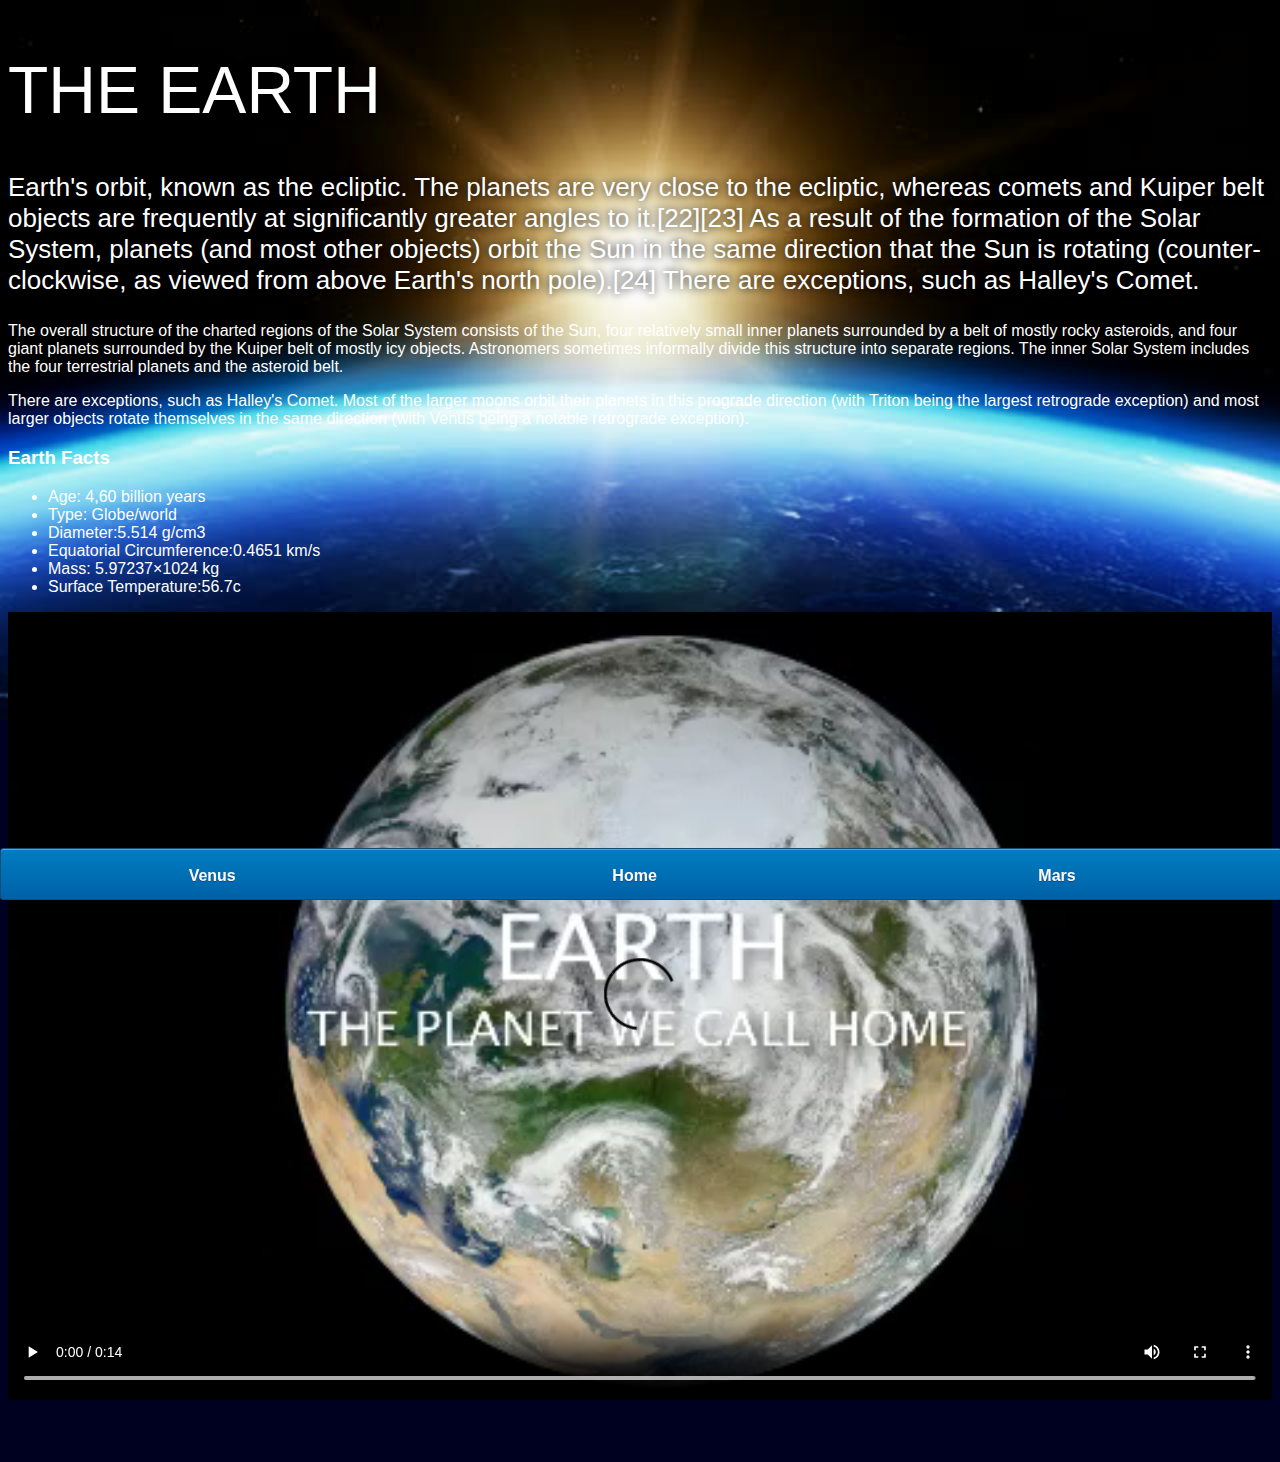
<file: earth.html>
<!DOCTYPE html>
<html>
    <head>
        <title>SOLAR SYSTEM</title>
        <link rel="stylesheet" href="style-pages.css"/>
    </head>
    
    <body>
        <div id="main">
            <div id="content">
                <h1>The Earth</h1>
                <p class="intro">Earth's orbit, known as the ecliptic. The planets are very close to the ecliptic, whereas comets and Kuiper belt objects are frequently at significantly greater angles to it.[22][23] As a result of the formation of the Solar System, planets (and most other objects) orbit the Sun in the same direction that the Sun is rotating (counter-clockwise, as viewed from above Earth's north pole).[24] There are exceptions, such as Halley's Comet.</p>
                <p>The overall structure of the charted regions of the Solar System consists of the Sun, four relatively small inner planets surrounded by a belt of mostly rocky asteroids, and four giant planets surrounded by the Kuiper belt of mostly icy objects. Astronomers sometimes informally divide this structure into separate regions. The inner Solar System includes the four terrestrial planets and the asteroid belt.</p>
                <p>There are exceptions, such as Halley's Comet. Most of the larger moons orbit their planets in this prograde direction (with Triton being the largest retrograde exception) and most larger objects rotate themselves in the same direction (with Venus being a notable retrograde exception).</p>
                <h3>Earth Facts</h3>
                <ul>
                    <li>Age: 4,60 billion years</li>
                     <li>Type: Globe/world</li>
                     <li>Diameter:5.514 g/cm3</li>
                     <li>Equatorial Circumference:0.4651 km/s</li>
                     <li>Mass:	5.97237×1024 kg </li>
                     <li>Surface Temperature:56.7c </li>
                </ul>
                
                <video id="video" controls>
                    <source src="video/earth-video.mp4" type="video/mp4">
                
                </video>
                
            
            </div>
            <div id="tabs-bottom">
                <a href="venus.html">Venus</a>
                <a href="index.html">Home</a>
                <a href="mars.html">Mars</a>
            
            </div>
        
        </div>
    
    </body>

</html>
</file>
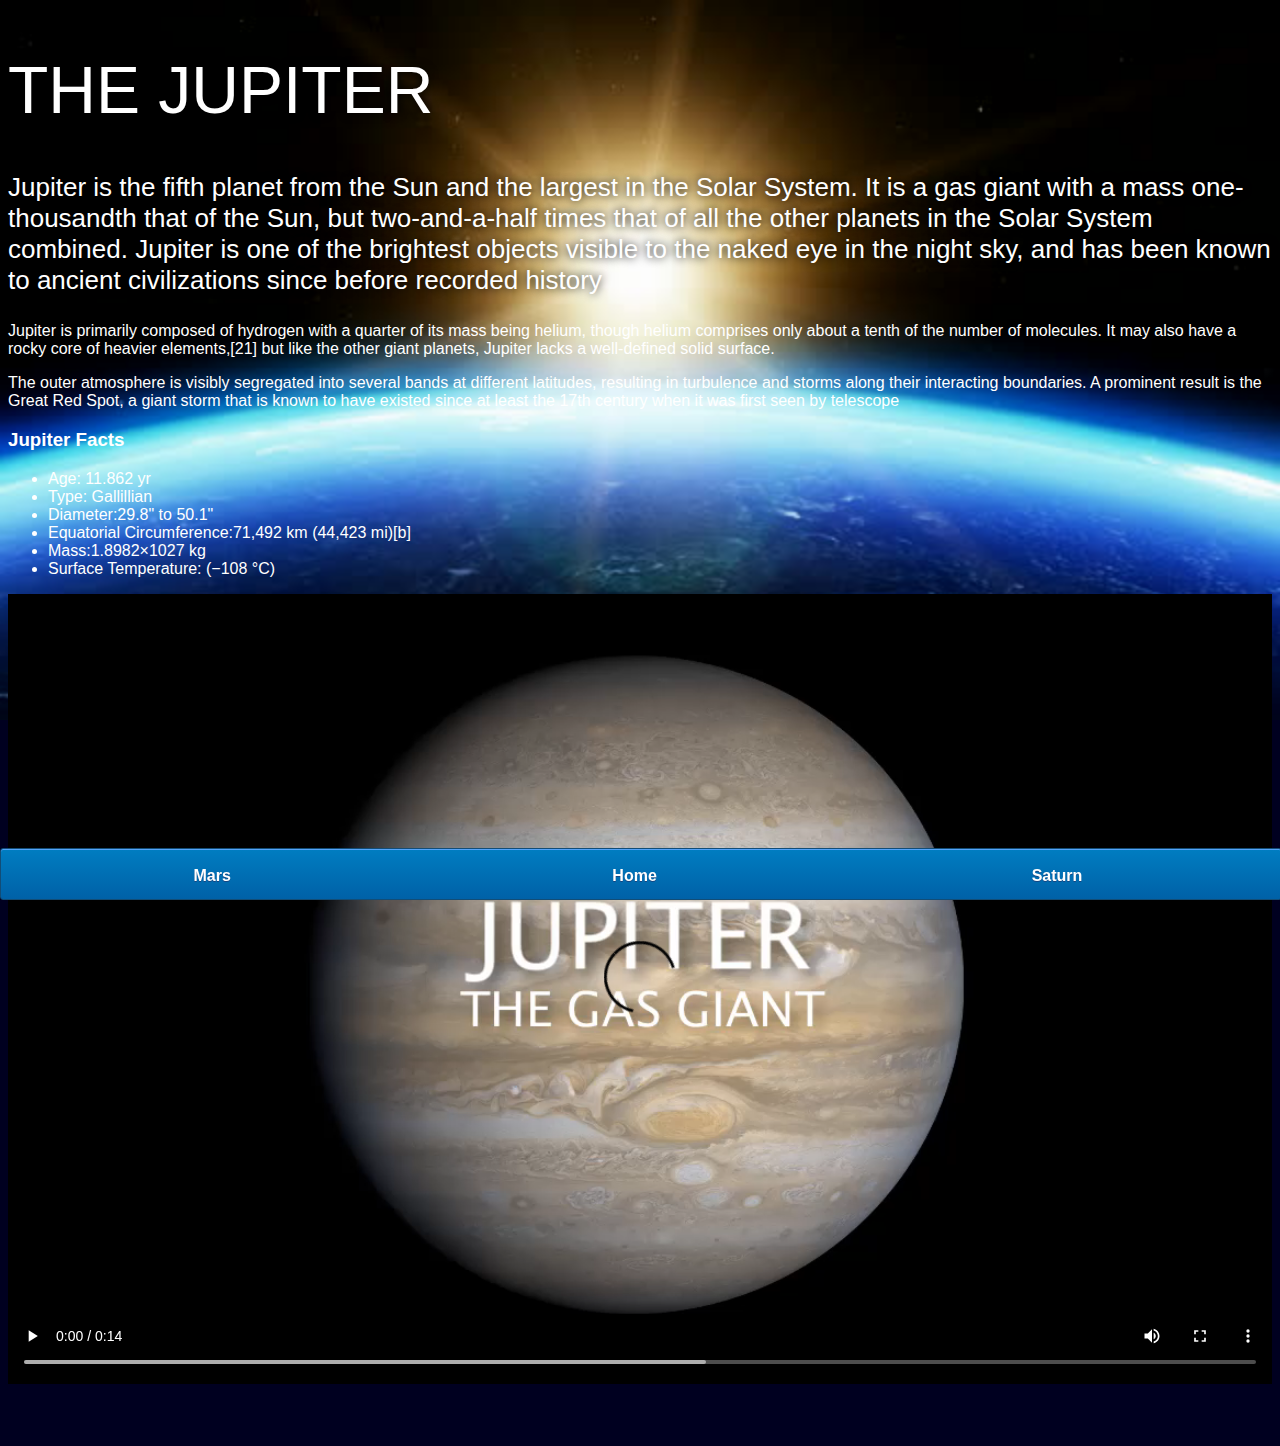
<file: jupiter.html>
<!DOCTYPE html>
<html>
    <head>
        <title>SOLAR SYSTEM</title>
        <link rel="stylesheet" href="style-pages.css"/>
    </head>
    
    <body>
        <div id="main">
            <div id="content">
                <h1>The Jupiter</h1>
                <p class="intro">Jupiter is the fifth planet from the Sun and the largest in the Solar System. It is a gas giant with a mass one-thousandth that of the Sun, but two-and-a-half times that of all the other planets in the Solar System combined. Jupiter is one of the brightest objects visible to the naked eye in the night sky, and has been known to ancient civilizations since before recorded history</p>
                <p>Jupiter is primarily composed of hydrogen with a quarter of its mass being helium, though helium comprises only about a tenth of the number of molecules. It may also have a rocky core of heavier elements,[21] but like the other giant planets, Jupiter lacks a well-defined solid surface.</p>
                <p>The outer atmosphere is visibly segregated into several bands at different latitudes, resulting in turbulence and storms along their interacting boundaries. A prominent result is the Great Red Spot, a giant storm that is known to have existed since at least the 17th century when it was first seen by telescope</p>
                <h3>Jupiter Facts</h3>
                <ul>
                    <li>Age: 11.862 yr</li>
                     <li>Type: Gallillian</li>
                     <li>Diameter:29.8" to 50.1"</li>
                     <li>Equatorial Circumference:71,492 km (44,423 mi)[b]</li>
                     <li>Mass:1.8982×1027 kg </li>
                     <li>Surface Temperature: (−108 °C)</li>
                </ul>
                
                <video id="video" controls>
                    <source src="video/jupiter-video.mp4" type="video/mp4">
                
                </video>
                
            
            </div>
            <div id="tabs-bottom">
                <a href="mars.html">Mars</a>
                <a href="index.html">Home</a>
                <a href="saturn.html">Saturn</a>
            
            </div>
        
        </div>
    
    </body>

</html>
</file>
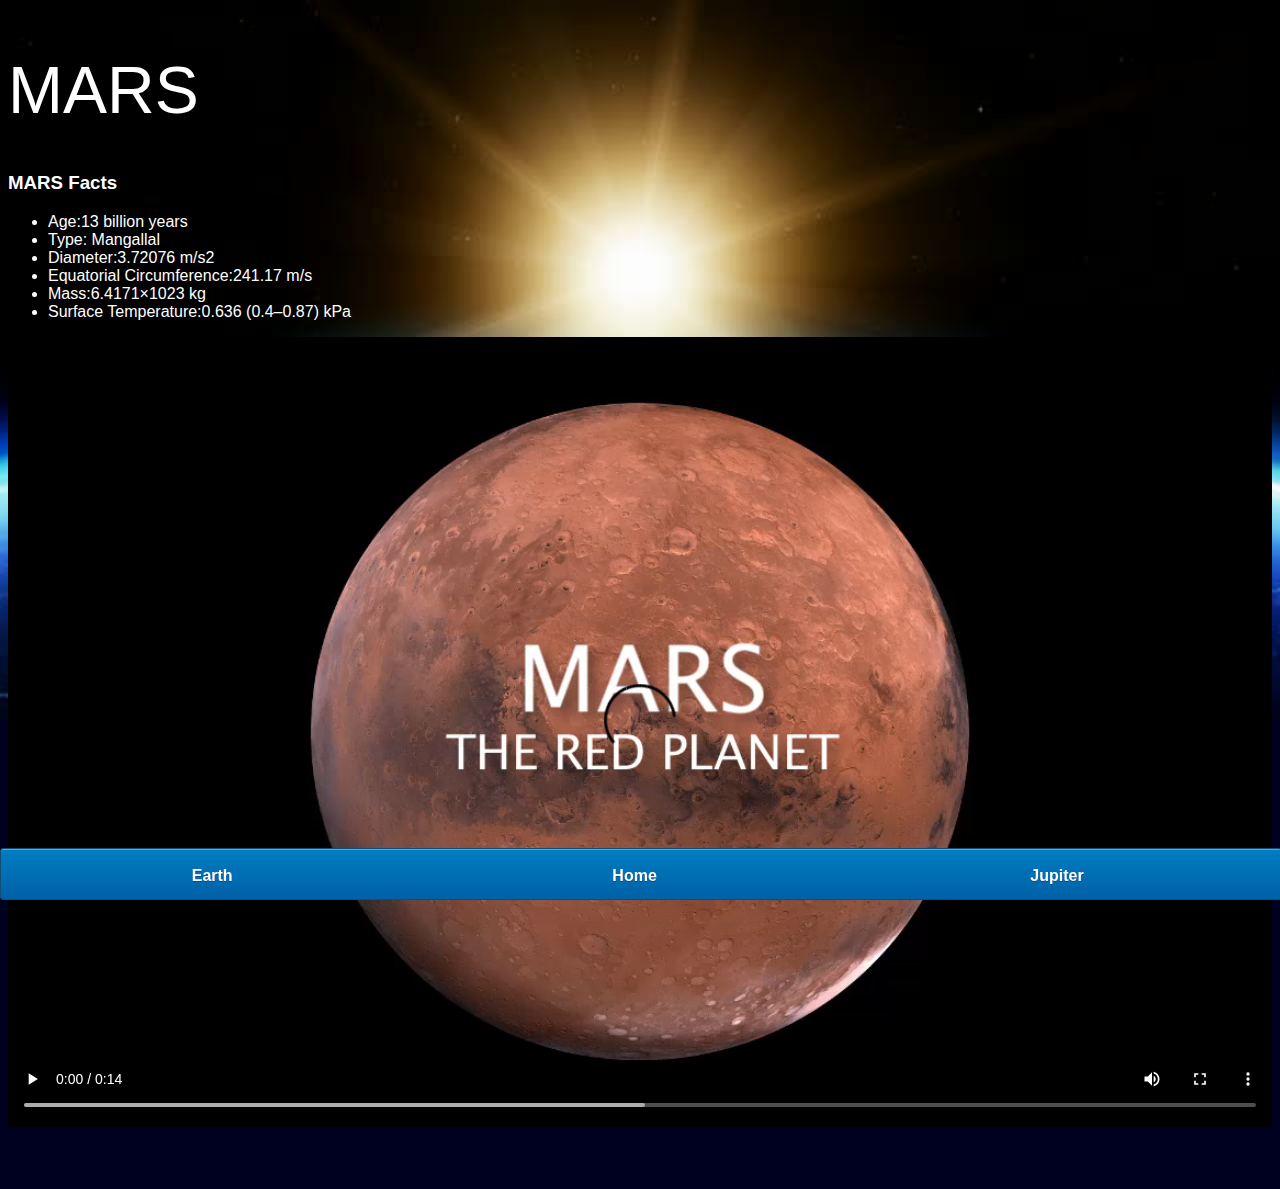
<file: mars.html>
<!DOCTYPE html>
<html>
    <head>
        <title>SOLAR SYSTEM</title>
        <link rel="stylesheet" href="style-pages.css"/>
    </head>
    
    <body>
        <div id="main">
            <div id="content">
                <h1>Mars</h1>
                <p class="intro"></p>
                <p></p>
                <p></p>
                <h3>MARS Facts</h3>
                <ul>
                    <li>Age:13 billion years </li>
                     <li>Type: Mangallal </li>
                     <li>Diameter:3.72076 m/s2</li>
                     <li>Equatorial Circumference:241.17 m/s</li>
                     <li>Mass:6.4171×1023 kg</li>
                     <li>Surface Temperature:0.636 (0.4–0.87) kPa </li>
                </ul>
                
                <video id="video" controls>
                    <source src="video/mars-video.mp4" type="video/mp4">
                
                </video>
                
            
            </div>
            <div id="tabs-bottom">
                <a href="earth.html">Earth</a>
                <a href="index.html">Home</a>
                <a href="jupiter.html">Jupiter</a>
            
            </div>
        
        </div>
    
    </body>

</html>
</file>
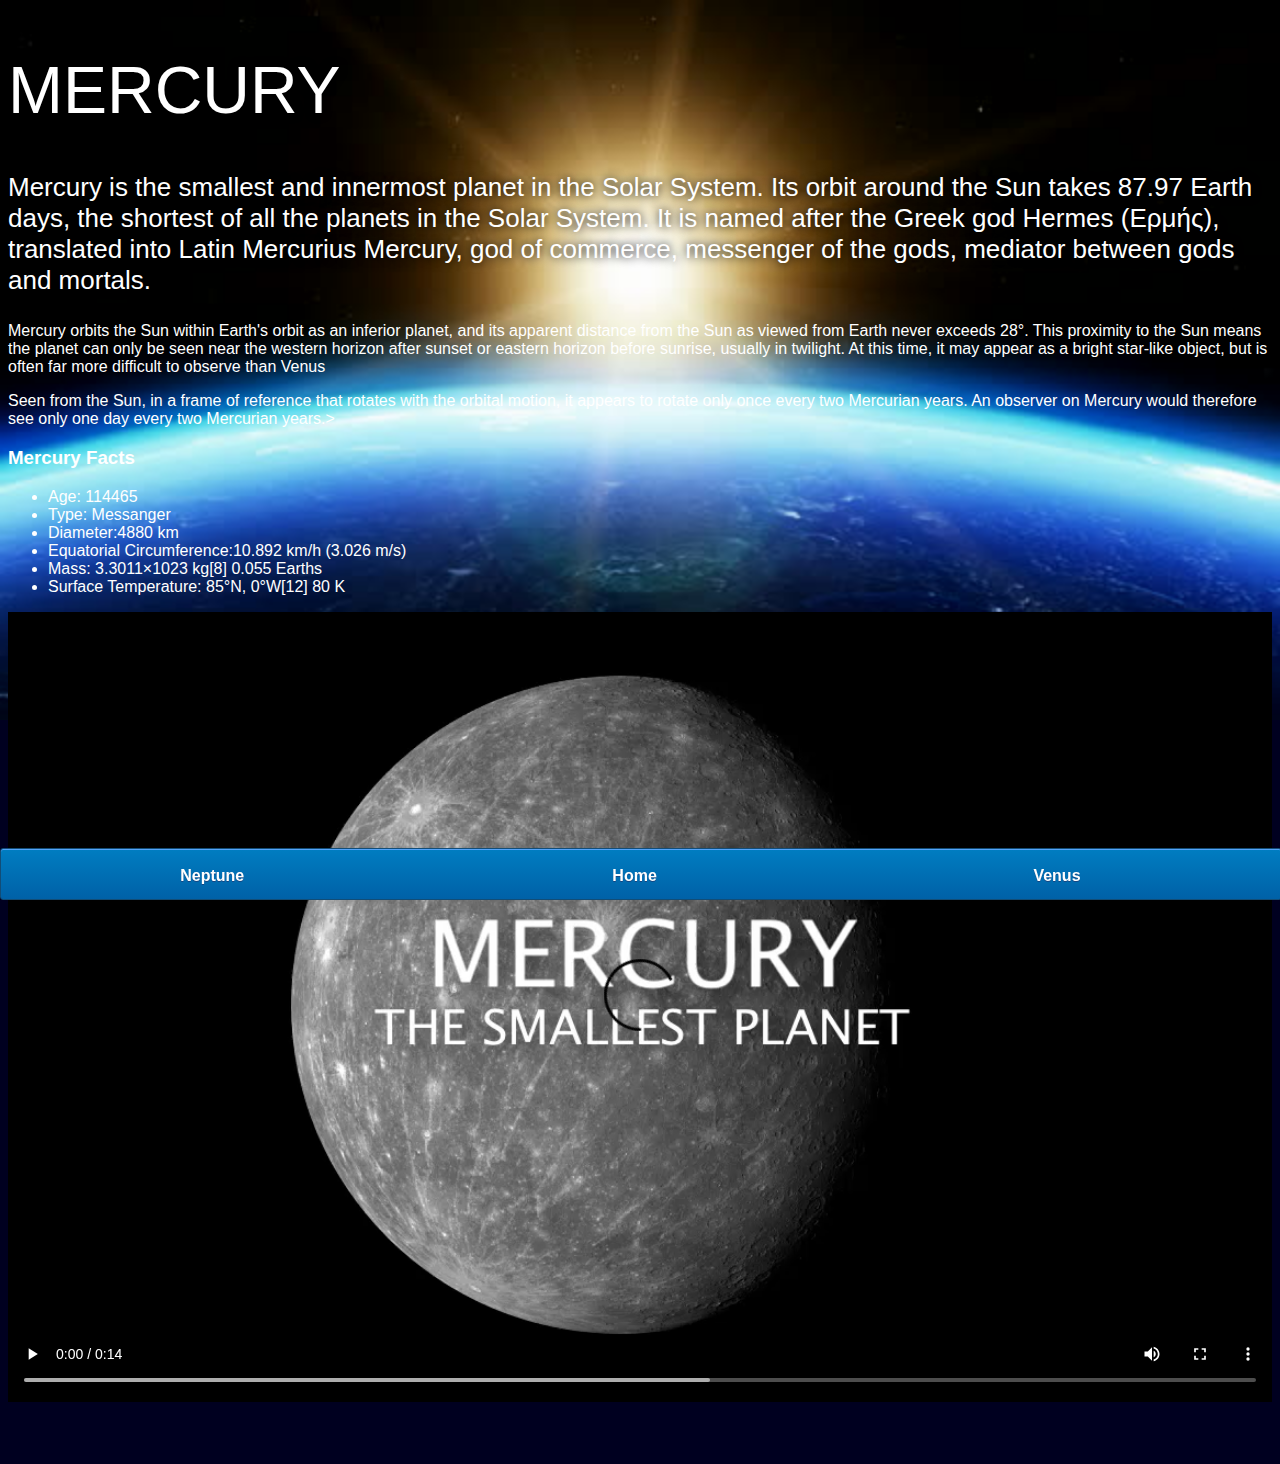
<file: mercury.html>
<!DOCTYPE html>
<html>
    <head>
        <title>SOLAR SYSTEM</title>
        <link rel="stylesheet" href="style-pages.css"/>
    </head>
    
    <body>
        <div id="main">
            <div id="content">
                <h1>Mercury</h1>
                <p class="intro">Mercury is the smallest and innermost planet in the Solar System. Its orbit around the Sun takes 87.97 Earth days, the shortest of all the planets in the Solar System. It is named after the Greek god Hermes (Ερμής), translated into Latin Mercurius Mercury, god of commerce, messenger of the gods, mediator between gods and mortals.</p>
                <p>Mercury orbits the Sun within Earth's orbit as an inferior planet, and its apparent distance from the Sun as viewed from Earth never exceeds 28°. This proximity to the Sun means the planet can only be seen near the western horizon after sunset or eastern horizon before sunrise, usually in twilight. At this time, it may appear as a bright star-like object, but is often far more difficult to observe than Venus</p>
                <p> Seen from the Sun, in a frame of reference that rotates with the orbital motion, it appears to rotate only once every two Mercurian years. An observer on Mercury would therefore see only one day every two Mercurian years.></p>
                <h3>Mercury Facts</h3>
                <ul>
                    <li>Age: 114465 </li>
                     <li>Type: Messanger</li>
                     <li>Diameter:4880 km</li>
                     <li>Equatorial Circumference:10.892 km/h (3.026 m/s)</li>
                     <li>Mass: 3.3011×1023 kg[8]
0.055 Earths</li>
                     <li>Surface Temperature: 85°N, 0°W[12]	80 K</li>
                </ul>
                
                <video id="video" controls>
                    <source src="video/mercury-video.mp4" type="video/mp4">
                
                </video>
                
            
            </div>
            <div id="tabs-bottom">
                <a href="sun.html">Neptune</a>
                <a href="index.html">Home</a>
                <a href="venus.html">Venus</a>
            
            </div>
        
        </div>
    
    </body>

</html>
</file>
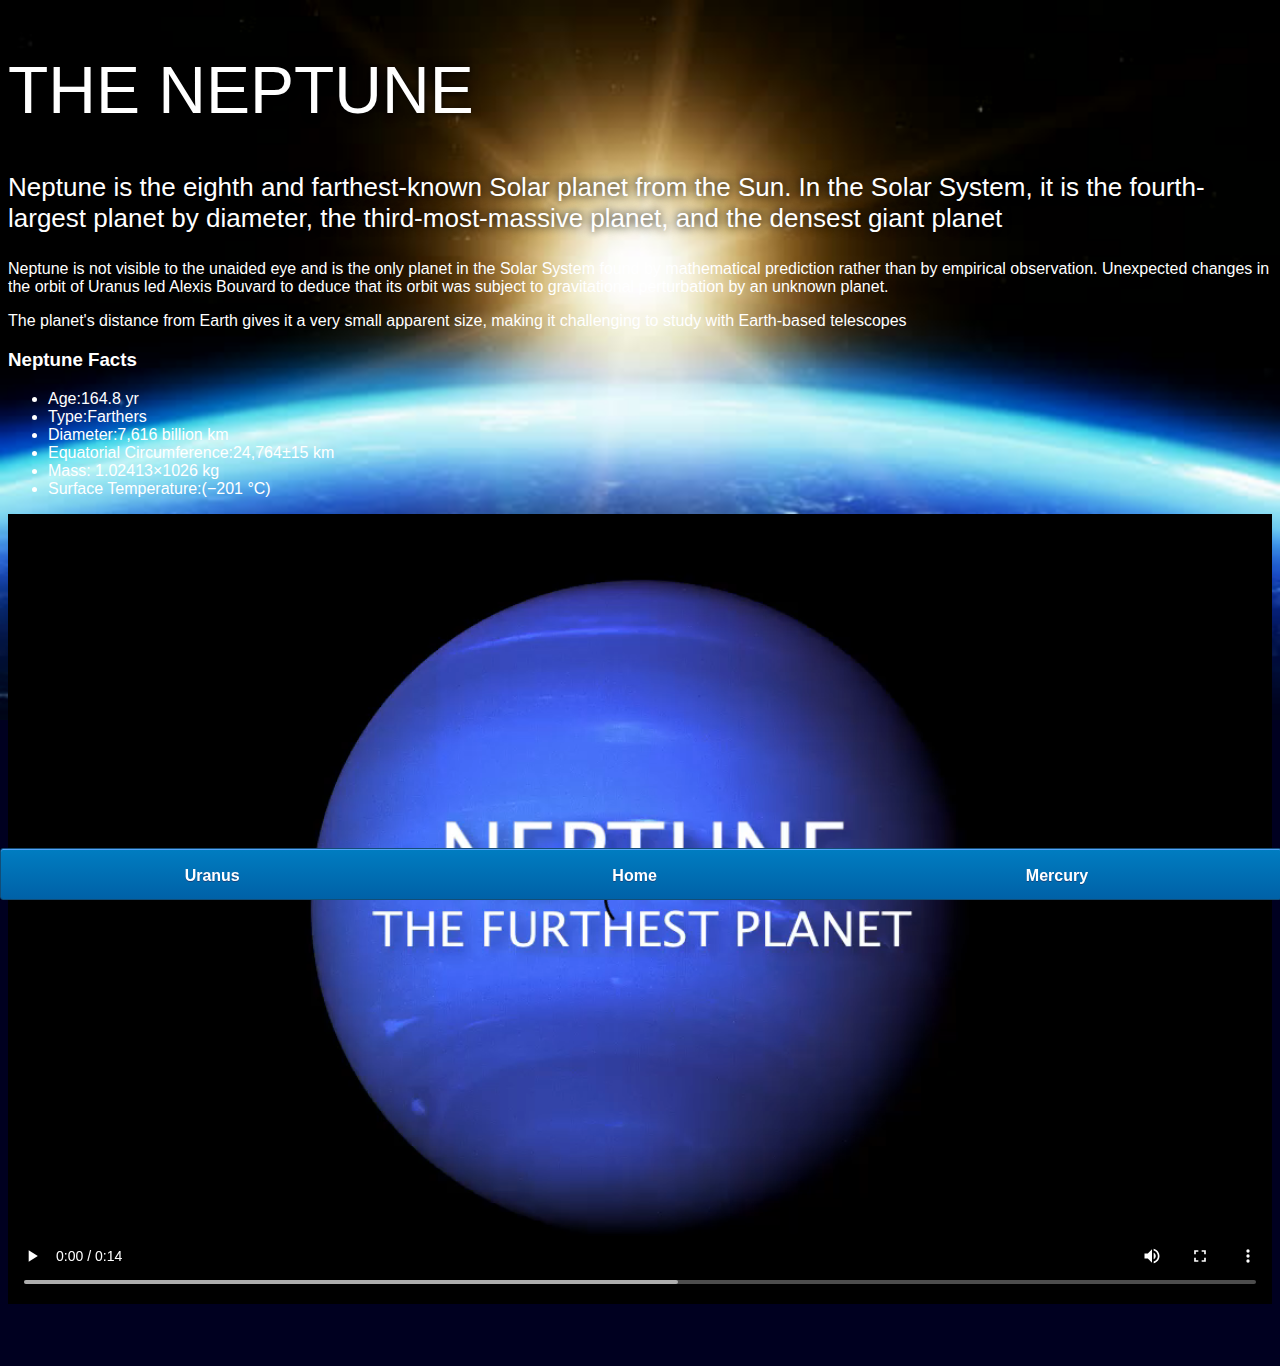
<file: neptune.html>
<!DOCTYPE html>
<html>
    <head>
        <title>SOLAR SYSTEM</title>
        <link rel="stylesheet" href="style-pages.css"/>
    </head>
    
    <body>
        <div id="main">
            <div id="content">
                <h1>The Neptune</h1>
                <p class="intro">Neptune is the eighth and farthest-known Solar planet from the Sun. In the Solar System, it is the fourth-largest planet by diameter, the third-most-massive planet, and the densest giant planet</p>
                <p>Neptune is not visible to the unaided eye and is the only planet in the Solar System found by mathematical prediction rather than by empirical observation. Unexpected changes in the orbit of Uranus led Alexis Bouvard to deduce that its orbit was subject to gravitational perturbation by an unknown planet.</p>
                <p>The planet's distance from Earth gives it a very small apparent size, making it challenging to study with Earth-based telescopes</p>
                <h3>Neptune Facts</h3>
                <ul>
                    <li>Age:164.8 yr </li>
                     <li>Type:Farthers </li>
                     <li>Diameter:7,616 billion km</li>
                     <li>Equatorial Circumference:24,764±15 km</li>
                     <li>Mass:	1.02413×1026 kg </li>
                     <li>Surface Temperature:(−201 °C)</li>
                </ul>
                
                <video id="video" controls>
                    <source src="video/neptune-video.mp4" type="video/mp4">
                
                </video>
                
            
            </div>
            <div id="tabs-bottom">
                <a href="uranus.html">Uranus</a>
                <a href="index.html">Home</a>
                <a href="mercury.html">Mercury</a>
            
            </div>
        
        </div>
    
    </body>

</html>
</file>
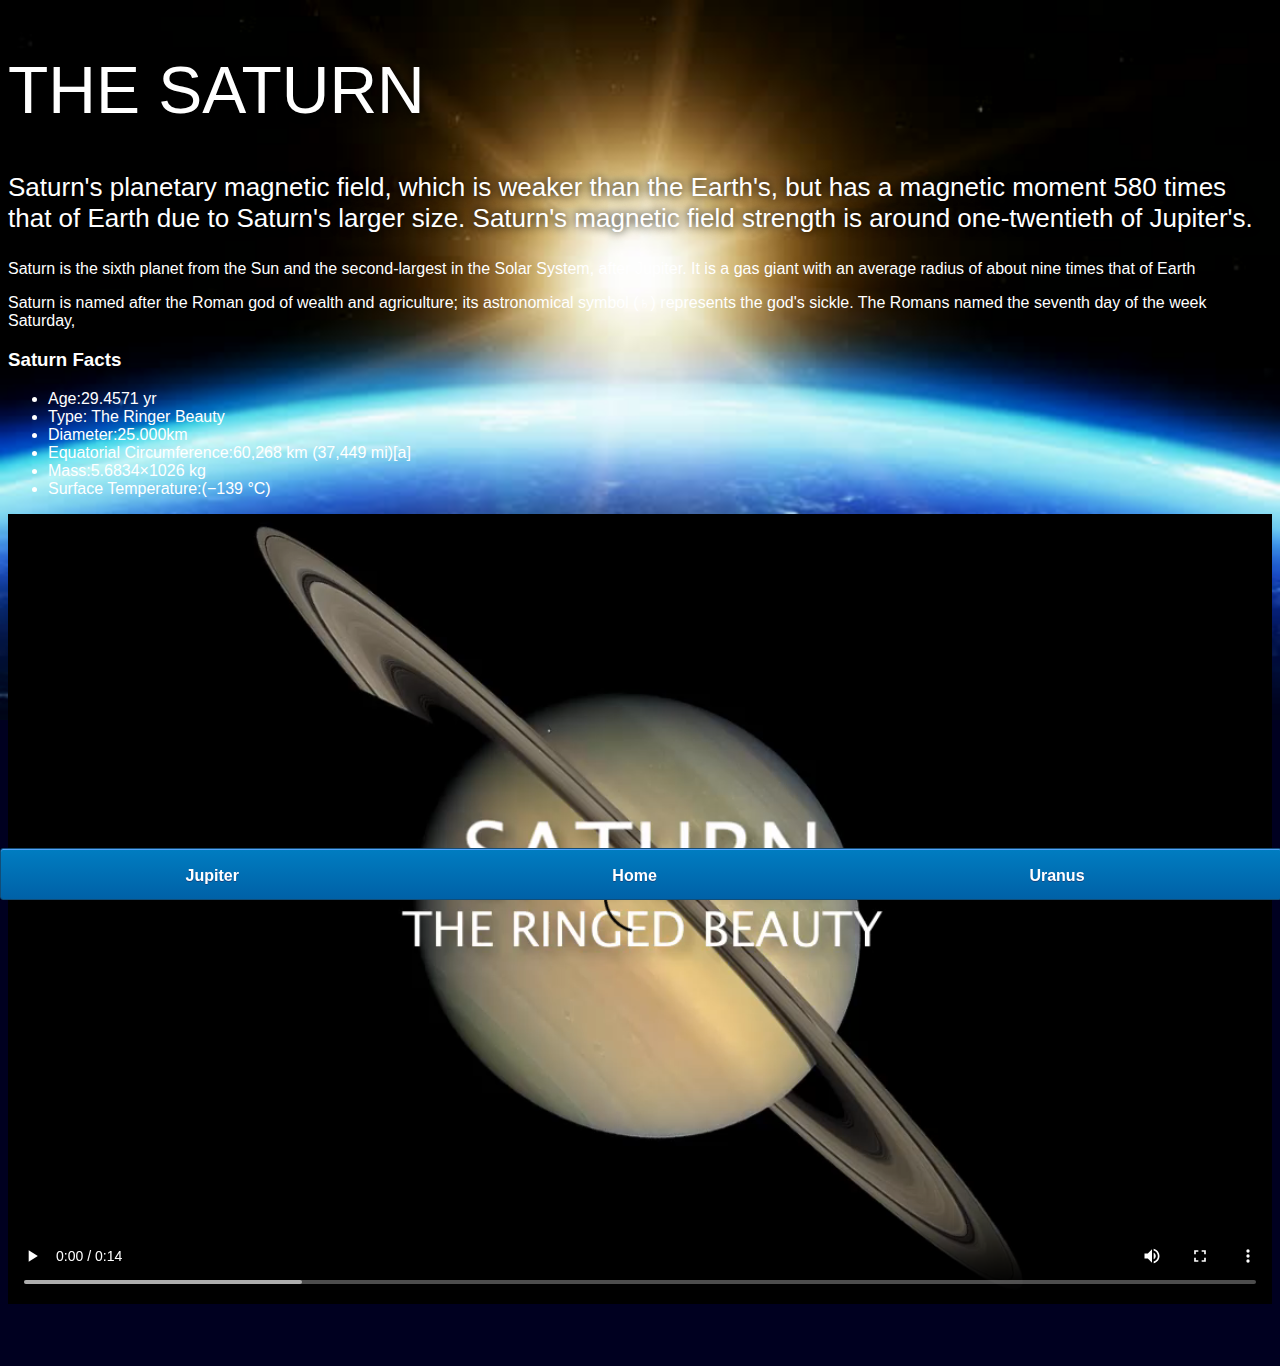
<file: saturn.html>
<!DOCTYPE html>
<html>
    <head>
        <title>SOLAR SYSTEM</title>
        <link rel="stylesheet" href="style-pages.css"/>
    </head>
    
    <body>
        <div id="main">
            <div id="content">
                <h1>The Saturn
                </h1>
                <p class="intro">Saturn's planetary magnetic field, which is weaker than the Earth's, but has a magnetic moment 580 times that of Earth due to Saturn's larger size. Saturn's magnetic field strength is around one-twentieth of Jupiter's.</p>
                <p>Saturn is the sixth planet from the Sun and the second-largest in the Solar System, after Jupiter. It is a gas giant with an average radius of about nine times that of Earth</p>
                <p>Saturn is named after the Roman god of wealth and agriculture; its astronomical symbol (♄) represents the god's sickle. The Romans named the seventh day of the week Saturday,</p>
                <h3>Saturn Facts</h3>
                <ul>
                    <li>Age:29.4571 yr </li>
                     <li>Type: The Ringer Beauty</li>
                     <li>Diameter:25.000km</li>
                     <li>Equatorial Circumference:60,268 km (37,449 mi)[a]</li>
                     <li>Mass:5.6834×1026 kg </li>
                     <li>Surface Temperature:(−139 °C) </li>
                </ul>
                
                <video id="video" controls>
                    <source src="video/saturn-video.mp4" type="video/mp4">
                
                </video>
                
            
            </div>
            <div id="tabs-bottom">
                <a href="jupiter.html">Jupiter</a>
                <a href="index.html">Home</a>
                <a href="uranus.html">Uranus</a>
            
            </div>
        
        </div>
    
    </body>

</html>
</file>
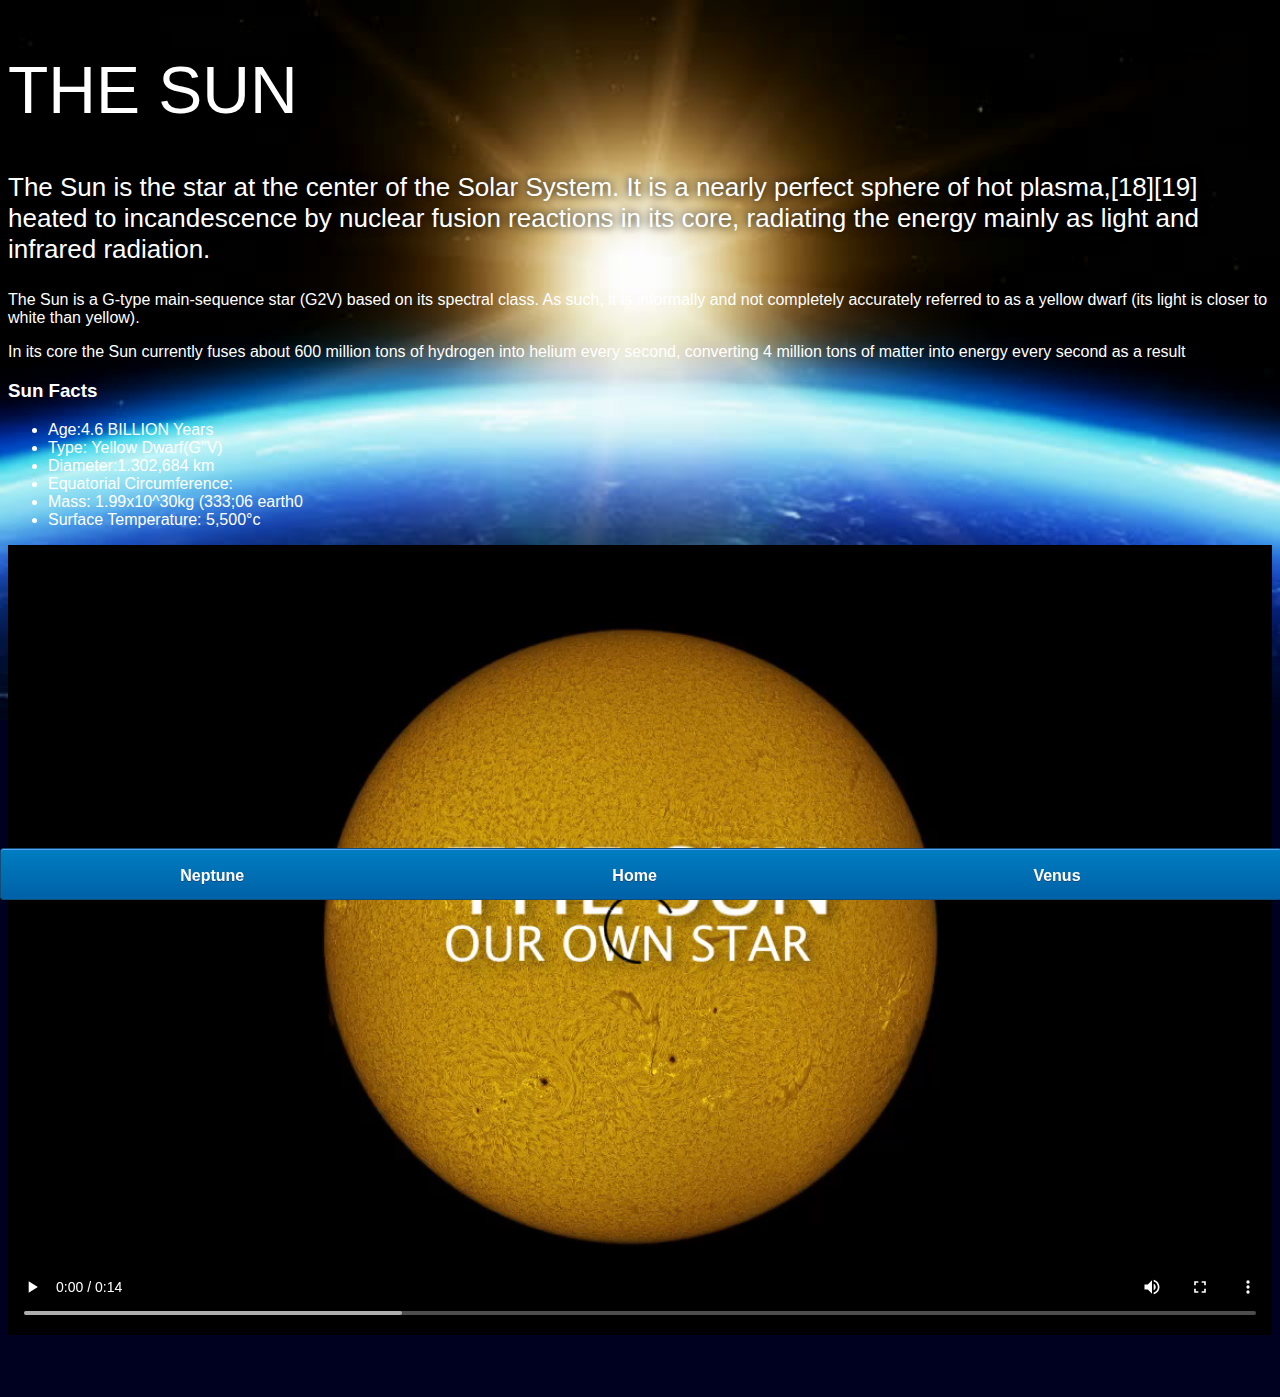
<file: sun.html>
<!DOCTYPE html>
<html>
    <head>
        <title>SOLAR SYSTEM</title>
        <link rel="stylesheet" href="style-pages.css"/>
    </head>
    
    <body>
        <div id="main">
            <div id="content">
                <h1>The Sun</h1>
                <p class="intro">The Sun is the star at the center of the Solar System. It is a nearly perfect sphere of hot plasma,[18][19] heated to incandescence by nuclear fusion reactions in its core, radiating the energy mainly as light and infrared radiation.</p>
                <p>The Sun is a G-type main-sequence star (G2V) based on its spectral class. As such, it is informally and not completely accurately referred to as a yellow dwarf (its light is closer to white than yellow).</p>
                <p>In its core the Sun currently fuses about 600 million tons of hydrogen into helium every second, converting 4 million tons of matter into energy every second as a result</p>
                <h3>Sun Facts</h3>
                <ul>
                    <li>Age:4.6 BILLION Years </li>
                     <li>Type: Yellow Dwarf(G"V)</li>
                     <li>Diameter:1.302,684 km</li>
                     <li>Equatorial Circumference:</li>
                     <li>Mass: 1.99x10^30kg (333;06 earth0</li>
                     <li>Surface Temperature: 5,500&deg;c</li>
                </ul>
                
                <video id="video" controls>
                    <source src="video/sun-video.mp4" type="video/mp4">
                
                </video>
                
            
            </div>
            <div id="tabs-bottom">
                <a href="neptune.html">Neptune</a>
                <a href="index.html">Home</a>
                <a href="venus.html">Venus</a>
            
            </div>
        
        </div>
    
    </body>

</html>
</file>
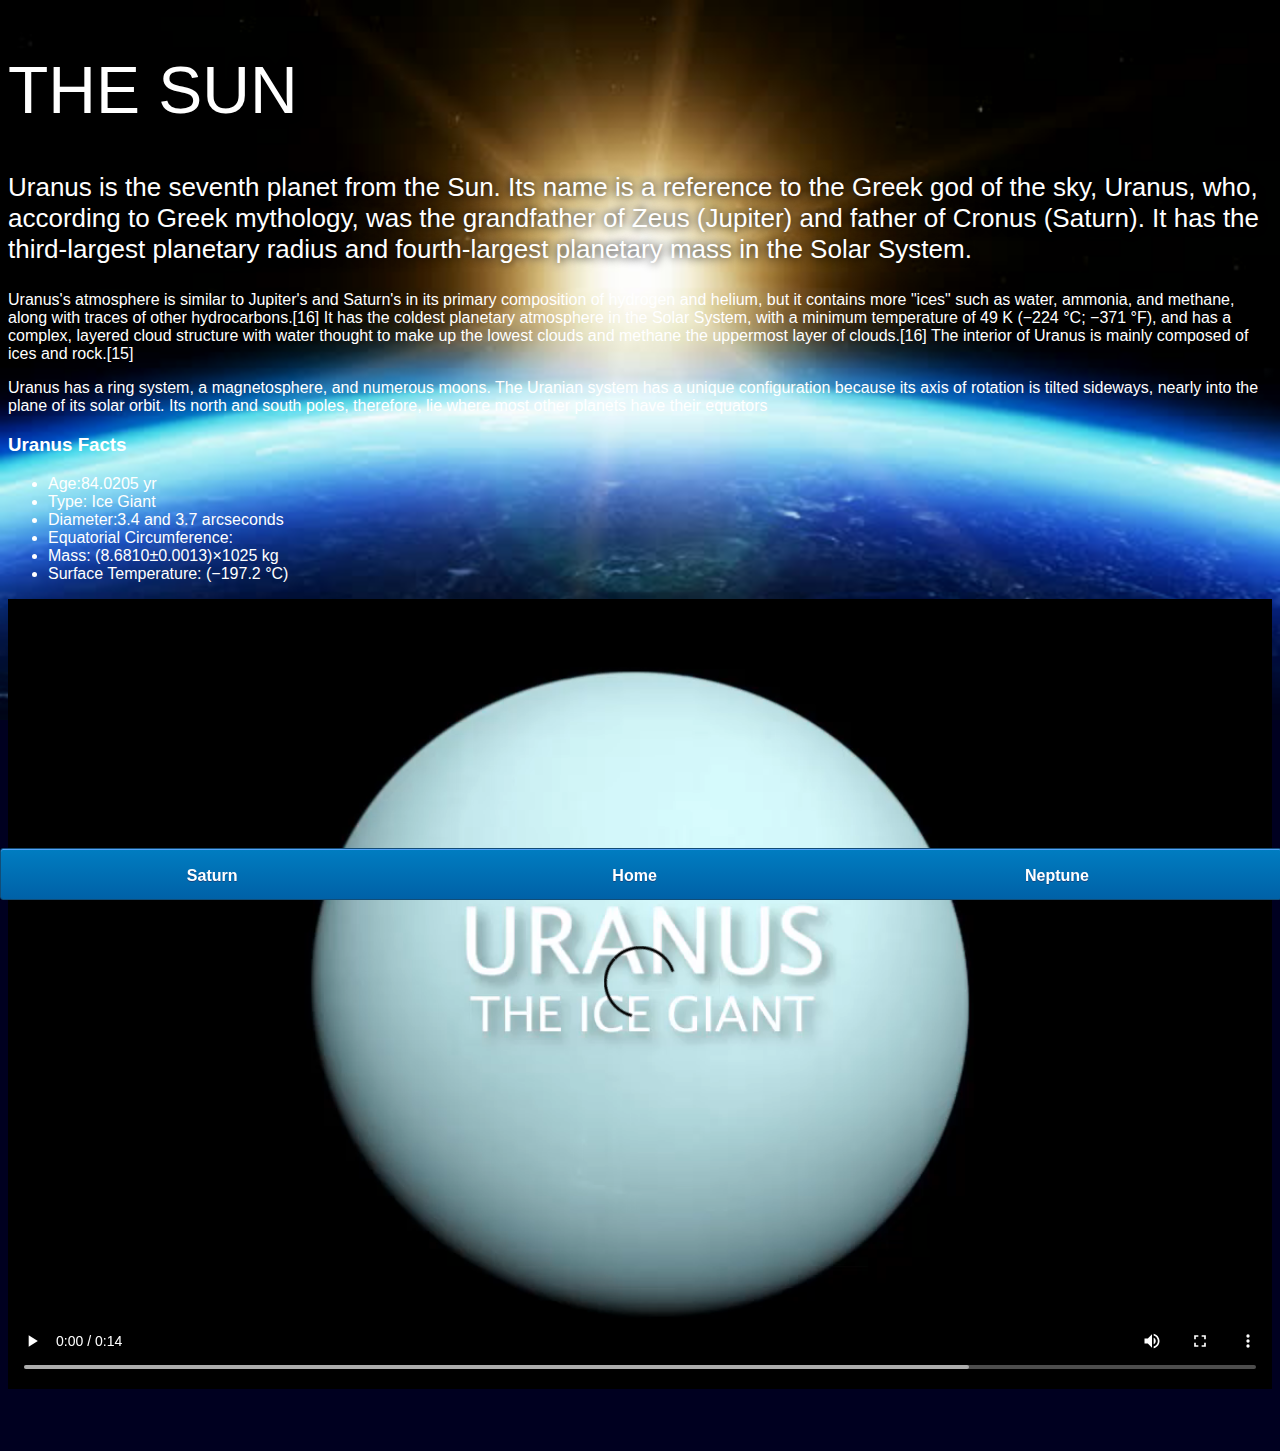
<file: uranus.html>
<!DOCTYPE html>
<html>
    <head>
        <title>SOLAR SYSTEM</title>
        <link rel="stylesheet" href="style-pages.css"/>
    </head>
    
    <body>
        <div id="main">
            <div id="content">
                <h1>The Sun</h1>
                <p class="intro">Uranus is the seventh planet from the Sun. Its name is a reference to the Greek god of the sky, Uranus, who, according to Greek mythology, was the grandfather of Zeus (Jupiter) and father of Cronus (Saturn). It has the third-largest planetary radius and fourth-largest planetary mass in the Solar System. </p>
                <p>Uranus's atmosphere is similar to Jupiter's and Saturn's in its primary composition of hydrogen and helium, but it contains more "ices" such as water, ammonia, and methane, along with traces of other hydrocarbons.[16] It has the coldest planetary atmosphere in the Solar System, with a minimum temperature of 49 K (−224 °C; −371 °F), and has a complex, layered cloud structure with water thought to make up the lowest clouds and methane the uppermost layer of clouds.[16] The interior of Uranus is mainly composed of ices and rock.[15]</p>
                <p>Uranus has a ring system, a magnetosphere, and numerous moons. The Uranian system has a unique configuration because its axis of rotation is tilted sideways, nearly into the plane of its solar orbit. Its north and south poles, therefore, lie where most other planets have their equators</p>
                <h3>Uranus Facts</h3>
                <ul>
                    <li>Age:84.0205 yr </li>
                     <li>Type: Ice Giant</li>
                     <li>Diameter:3.4 and 3.7 arcseconds</li>
                     <li>Equatorial Circumference:</li>
                     <li>Mass:	(8.6810±0.0013)×1025 kg</li>
                     <li>Surface Temperature: (−197.2 °C)</li>
                </ul>
                
                <video id="video" controls>
                    <source src="video/uranus-video.mp4" type="video/mp4">
                
                </video>
                
            
            </div>
            <div id="tabs-bottom">
                <a href="saturn.html">Saturn</a>
                <a href="index.html">Home</a>
                <a href="neptune.html">Neptune</a>
            
            </div>
        
        </div>
    
    </body>

</html>
</file>
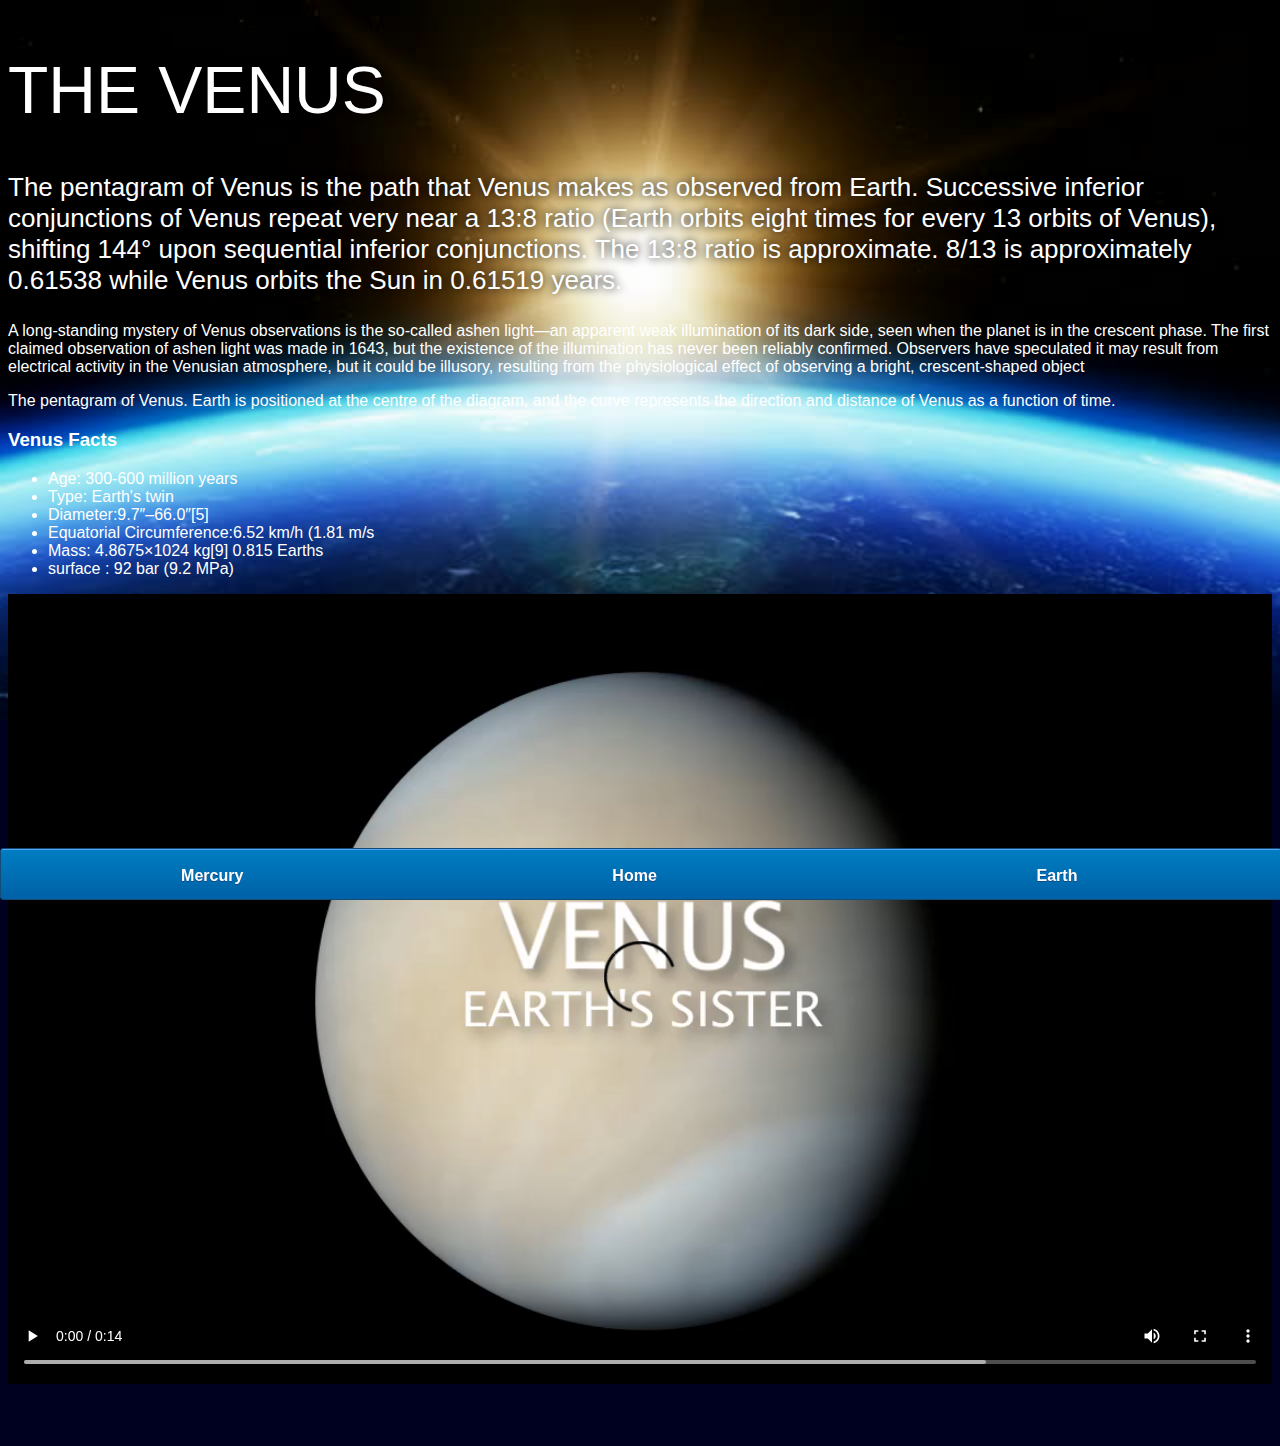
<file: venus.html>
<!DOCTYPE html>
<html>
    <head>
        <title>SOLAR SYSTEM</title>
        <link rel="stylesheet" href="style-pages.css"/>
    </head>
    
    <body>
        <div id="main">
            <div id="content">
                <h1>The Venus</h1>
                <p class="intro">The pentagram of Venus is the path that Venus makes as observed from Earth. Successive inferior conjunctions of Venus repeat very near a 13:8 ratio (Earth orbits eight times for every 13 orbits of Venus), shifting 144° upon sequential inferior conjunctions. The 13:8 ratio is approximate. 8/13 is approximately 0.61538 while Venus orbits the Sun in 0.61519 years.</p>
                <p>A long-standing mystery of Venus observations is the so-called ashen light—an apparent weak illumination of its dark side, seen when the planet is in the crescent phase. The first claimed observation of ashen light was made in 1643, but the existence of the illumination has never been reliably confirmed. Observers have speculated it may result from electrical activity in the Venusian atmosphere, but it could be illusory, resulting from the physiological effect of observing a bright, crescent-shaped object</p>
                <p>The pentagram of Venus. Earth is positioned at the centre of the diagram, and the curve represents the direction and distance of Venus as a function of time.</p>
                <h3>Venus Facts</h3>
                <ul>
                    <li>Age: 300-600 million years </li>
                     <li>Type: Earth's twin </li>
                     <li>Diameter:9.7″–66.0″[5]</li>
                     <li>Equatorial Circumference:6.52 km/h (1.81 m/s</li>
                     <li>Mass: 	
4.8675×1024 kg[9]
0.815 Earths</li>
                     <li>surface : 92 bar (9.2 MPa)</li>
                </ul>
                
                <video id="video" controls>
                    <source src="video/venus-video.mp4" type="video/mp4">
                
                </video>
                
            
            </div>
            <div id="tabs-bottom">
                <a href="mercury.html">Mercury</a>
                <a href="index.html">Home</a>
                <a href="earth.html">Earth</a>
            
            </div>
        
        </div>
    
    </body>

</html>
</file>
<file: style-pages.css>
body{
    margin: 0;
    padding: 0;
    width: 100%;
    background-color: #000020;
    font-family: sans-serif;
    background-image:url('image/earth-sunrise.jpg');
    background-repeat: no-repeat;
    background-size: 100%;
    color: #ffffff;
}

h1{
    font-weight: 100;
    font-size: 66px;
    text-shadow: 0 0 10px #000000;
    text-transform: uppercase;
}

p.intro{
    font-size: 26px;
    font-weight: 200;
    text-shadow: 0 0 10px #000000;
}
#content{
    margin-bottom: 50px;
    padding: 8px;
}

#video{
    width: 100%;
}

/*=====================Bottom Tabs====================*/

#tabs-bottom{
    position: fixed;
    bottom: 0;
    left: 0; 
    z-index: 500;
    display: inline-block;
    width: 100%;
    height: 50px;
    
    box-shadow: inset 0px 1px 0px 0px #54a3f7;
    background: linear-gradient(#007dc1, #0061a7);
    border-radius: 3px;
    border: 1px solid#124d77;
}
#tabs-bottom a{
    float: left;
    display: block;
    width: 33%;
    height: 35px;
    font-weight: 700;
    color: white;
    text-align: center;
    text-decoration: none;
    text-shadow: 0px 1px 0px #154682;
    padding-top: 18px;
    
}
</file>
